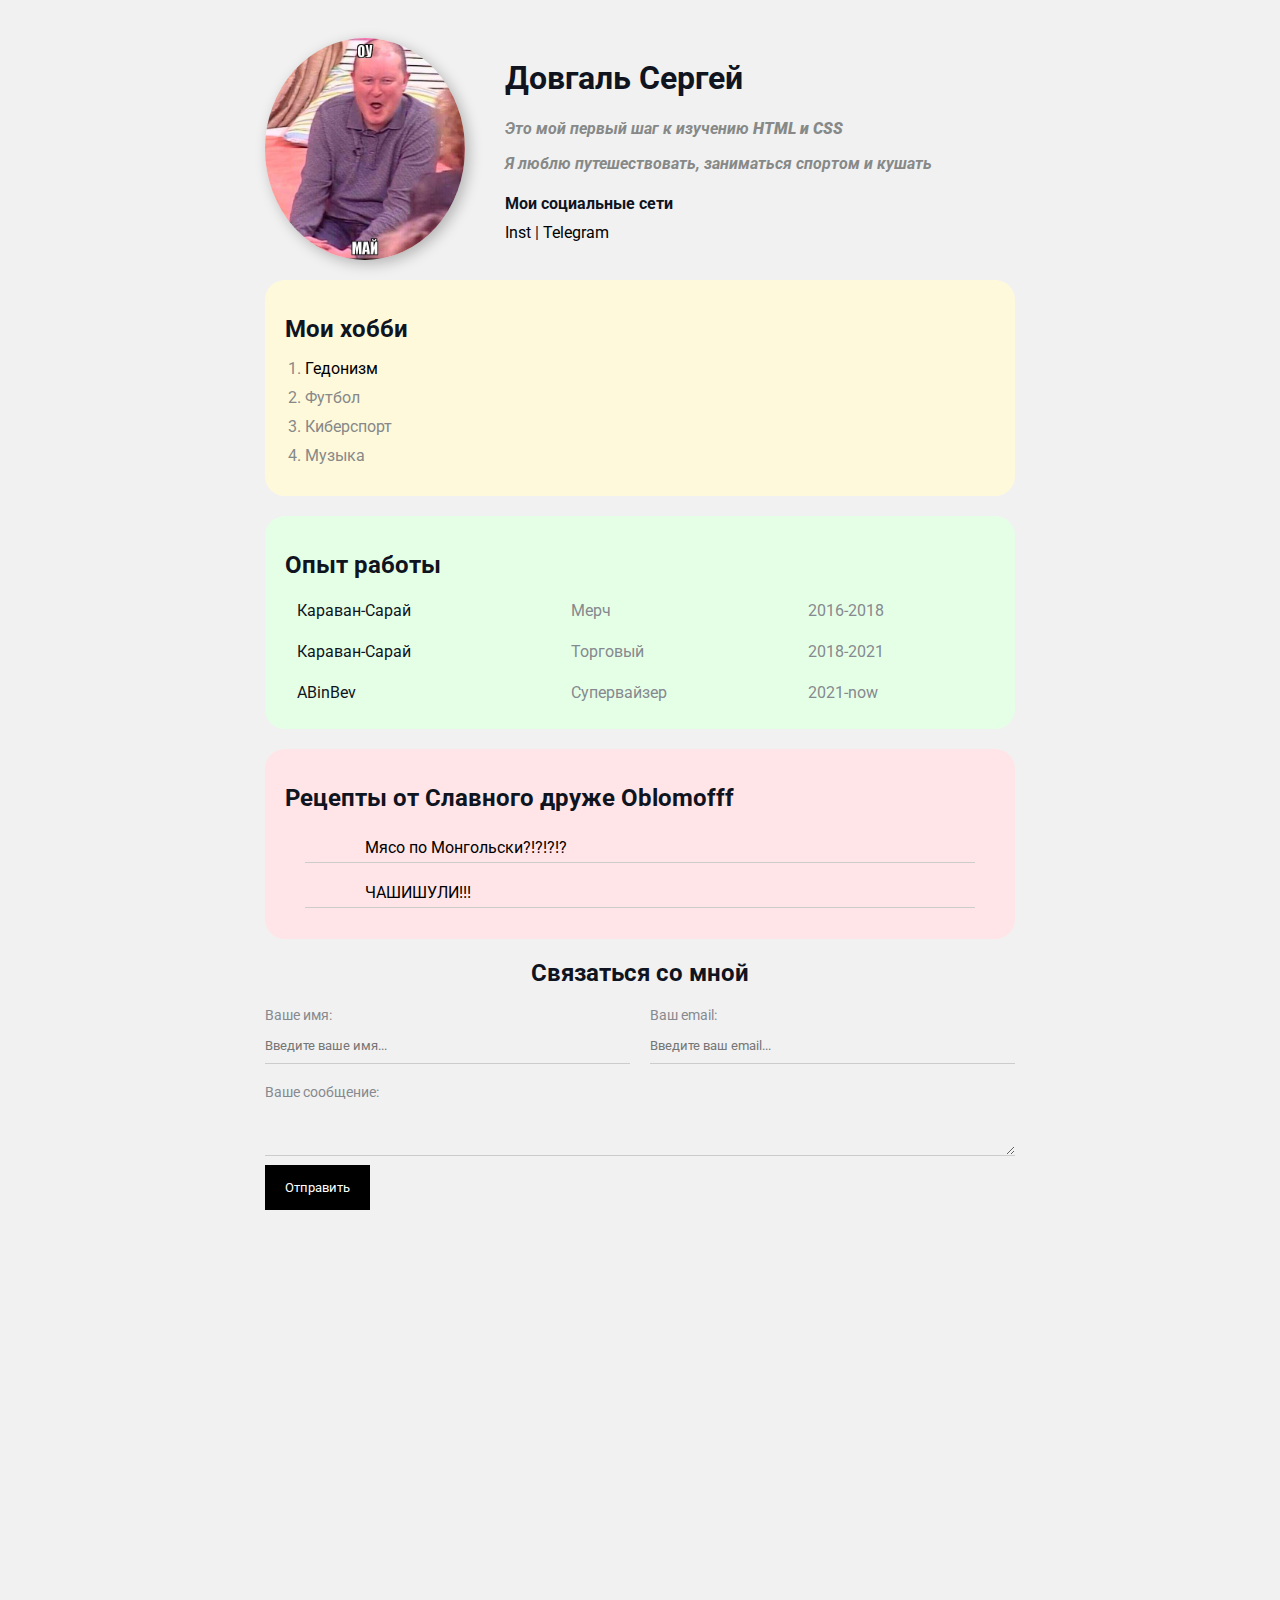
<file: index.html>
<!DOCTYPE html>
<html>
<head>
     <meta charset="UTF-8" />
    <title> Serhii CV</title>
    <base target="_blank">



    <link href="style.css" rel="stylesheet">
</head>
<body>
<div class="container">
    

<div class="info">
       
                <img src="avatar.jpg" alt="Тут эпик фейл" class="avatar">
    
   <div class="info-text">

        <p><h1>Довгаль Сергей</h1></p> 
                <p>Это мой первый шаг к изучению <strong>HTML и CSS</strong></p>
                <p>Я люблю путешествовать, заниматься спортом и кушать</p>
    
        <h4>Мои социальные сети</h4>
                <a href="https://instagram.com/qliwes8881" target="blank"> Inst </a> |
                <a href="https://web.telegram.org/z/" target="blank"> Telegram </a>
</div>
    </div>


<div class="card bg-yellow">
   <h2>Мои хобби</h2>

   <ol class="list">
      <li><a href="https://ru.wikipedia.org/wiki/%D0%93%D0%B5%D0%B4%D0%BE%D0%BD%D0%B8%D0%B7%D0%BC" target="_blank">Гедонизм</a></li>
      <li>Футбол</li>
      <li>Киберспорт</li>
      <li>Музыка</li>
   </ol>
</div>


<div class="card bg-green">
        <h2>Опыт работы</h2>
   
    <table class="table">
          <tr>
              <td>Караван-Сарай</td>
              <td>Мерч</td>
              <td>2016-2018</td>
          </tr>
          <tr>
              <td>Караван-Сарай</td>
              <td>Торговый</td>
              <td>2018-2021</td>
          </tr>
          <tr>
              <td>ABinBev</td>
              <td>Супервайзер</td>
              <td>2021-now</td>
          </tr>
    </table>
</div> 

<div class="card bg-red">
<h2>Рецепты от Cлавного друже Oblomofff</h2>

<ul class="link-list">
    <li> <a href="https://www.youtube.com/watch?v=yNxT1i5xwuM"> Мясо по Монгольски?!?!?!?</a></li>
    <li> <a href="https://www.youtube.com/watch?v=gHrsheHbv5k"> ЧАШИШУЛИ!!!</a></li>

</ul>


</div>

<div class="contact">
<h2> Связаться со мной </h2>
   
    <form>

    <div class="row">
<div class="form-group">
    

          <label for="name"> Ваше имя:</label>
          <input type="text" id="name" placeholder="Введите ваше имя...">
</div>

<div class="form-group">

          <label for="email"> Ваш email: </label>
          <input type="mailto" id="email" placeholder="Введите ваш email...">
    </div>
</div>

<div class="form-group">
         <label for="text"> Ваше сообщение: </label>
         <textarea id="text" rows="2" cols="15"></textarea>  
</div>

        <input class="btn" 
        type="submit" value="Отправить">

    </form>
</div>
<div class="position">
    <div class="box">
        <a href="http://risovach.ru/upload/2016/06/mem/griffin-plachet_116665696_orig_.jpg">
        </a></div>
</div>

</div>


<div style="margin-bottom: 500px;">
</div>


</body>
</html>
</file>
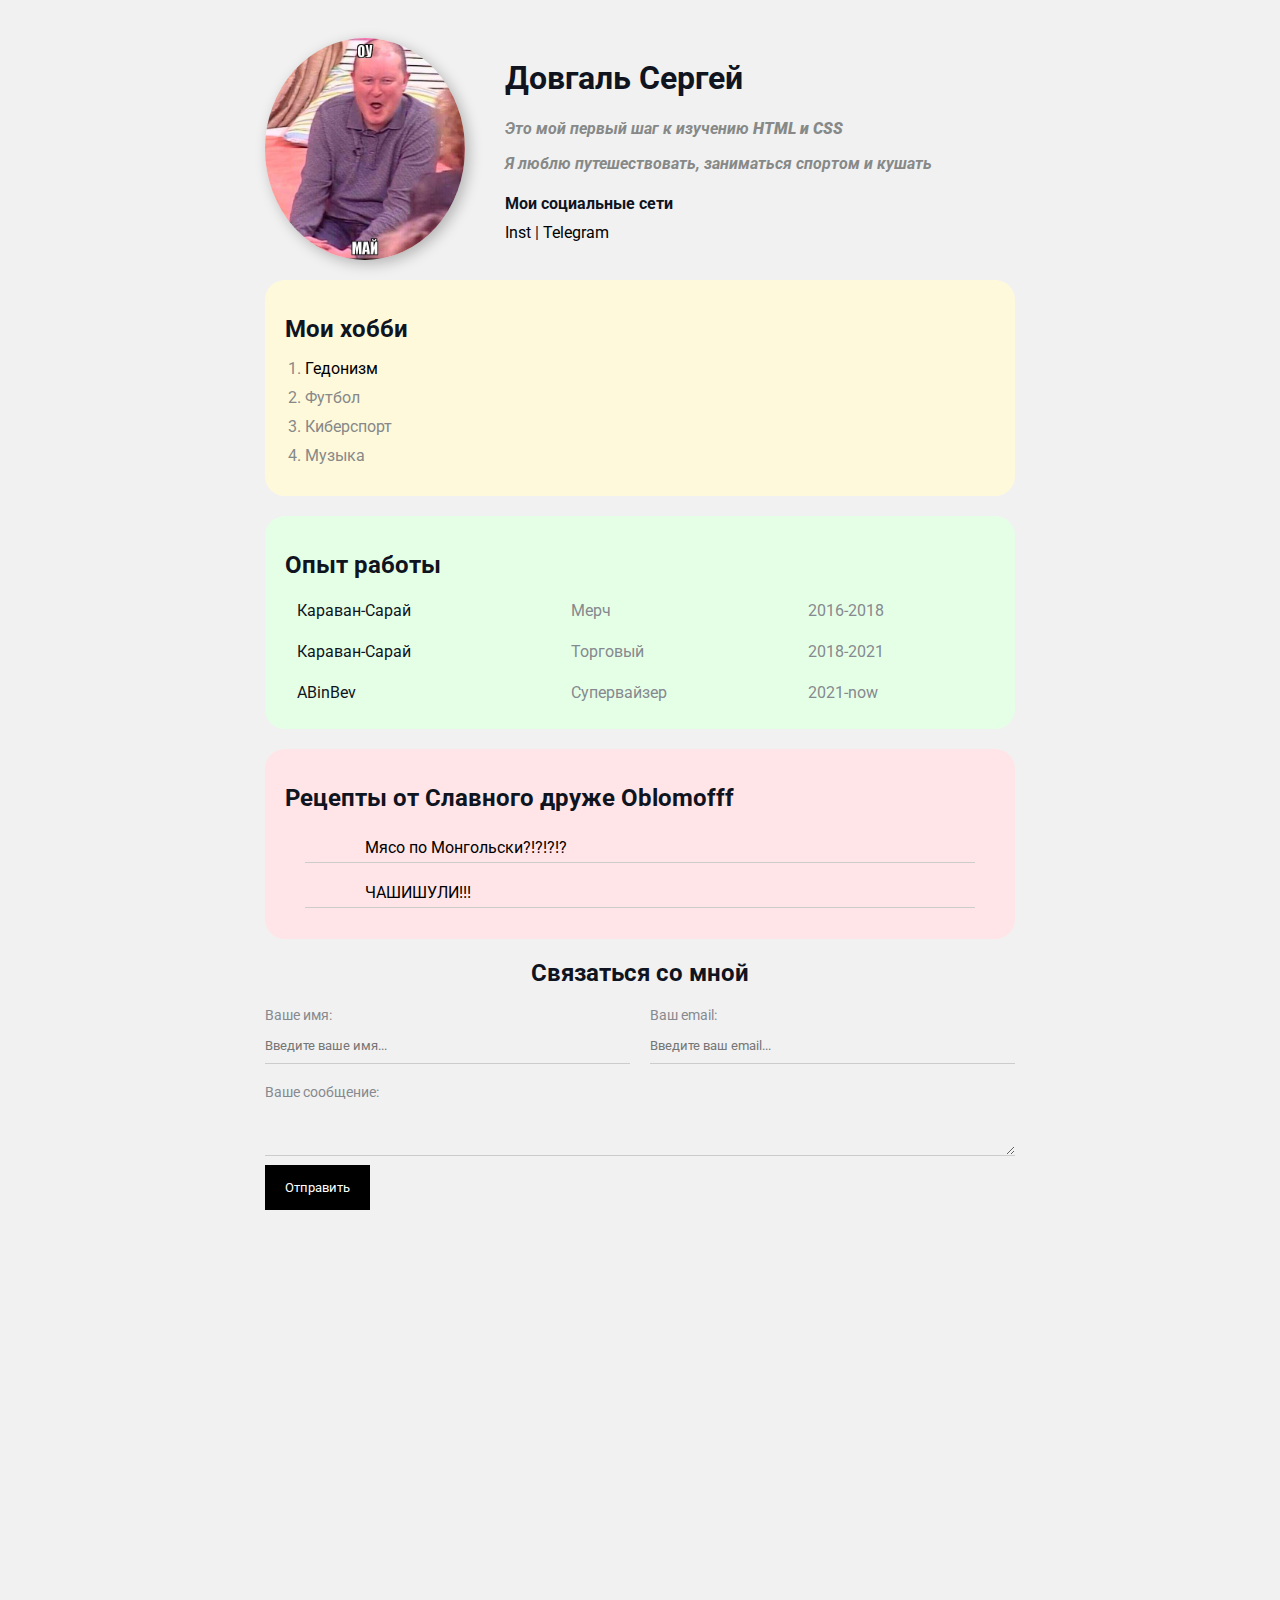
<file: HTML/index.html>
<!DOCTYPE html>
<html>
<head>
     <meta charset="UTF-8" />
    <title> Serhii CV</title>
    <base target="_blank">



    <link href="style.css" rel="stylesheet">
</head>
<body>
<div class="container">
    

<div class="info">
       
                <img src="avatar.jpg" alt="Тут эпик фейл" class="avatar">
    
   <div class="info-text">

        <p><h1>Довгаль Сергей</h1></p> 
                <p>Это мой первый шаг к изучению <strong>HTML и CSS</strong></p>
                <p>Я люблю путешествовать, заниматься спортом и кушать</p>
    
        <h4>Мои социальные сети</h4>
                <a href="https://instagram.com/qliwes8881" target="blank"> Inst </a> |
                <a href="https://web.telegram.org/z/" target="blank"> Telegram </a>
</div>
    </div>


<div class="card bg-yellow">
   <h2>Мои хобби</h2>

   <ol class="list">
      <li><a href="https://ru.wikipedia.org/wiki/%D0%93%D0%B5%D0%B4%D0%BE%D0%BD%D0%B8%D0%B7%D0%BC" target="_blank">Гедонизм</a></li>
      <li>Футбол</li>
      <li>Киберспорт</li>
      <li>Музыка</li>
   </ol>
</div>


<div class="card bg-green">
        <h2>Опыт работы</h2>
   
    <table class="table">
          <tr>
              <td>Караван-Сарай</td>
              <td>Мерч</td>
              <td>2016-2018</td>
          </tr>
          <tr>
              <td>Караван-Сарай</td>
              <td>Торговый</td>
              <td>2018-2021</td>
          </tr>
          <tr>
              <td>ABinBev</td>
              <td>Супервайзер</td>
              <td>2021-now</td>
          </tr>
    </table>
</div> 

<div class="card bg-red">
<h2>Рецепты от Cлавного друже Oblomofff</h2>

<ul class="link-list">
    <li> <a href="https://www.youtube.com/watch?v=yNxT1i5xwuM"> Мясо по Монгольски?!?!?!?</a></li>
    <li> <a href="https://www.youtube.com/watch?v=gHrsheHbv5k"> ЧАШИШУЛИ!!!</a></li>

</ul>


</div>

<div class="contact">
<h2> Связаться со мной </h2>
   
    <form>

    <div class="row">
<div class="form-group">
    

          <label for="name"> Ваше имя:</label>
          <input type="text" id="name" placeholder="Введите ваше имя...">
</div>

<div class="form-group">

          <label for="email"> Ваш email: </label>
          <input type="mailto" id="email" placeholder="Введите ваш email...">
    </div>
</div>

<div class="form-group">
         <label for="text"> Ваше сообщение: </label>
         <textarea id="text" rows="2" cols="15"></textarea>  
</div>

        <input class="btn" 
        type="submit" value="Отправить">

    </form>
</div>
<div class="position">
    <div class="box">
        <a href="http://risovach.ru/upload/2016/06/mem/griffin-plachet_116665696_orig_.jpg">
        </a></div>
</div>

</div>


<div style="margin-bottom: 500px;">
</div>


</body>
</html>
</file>
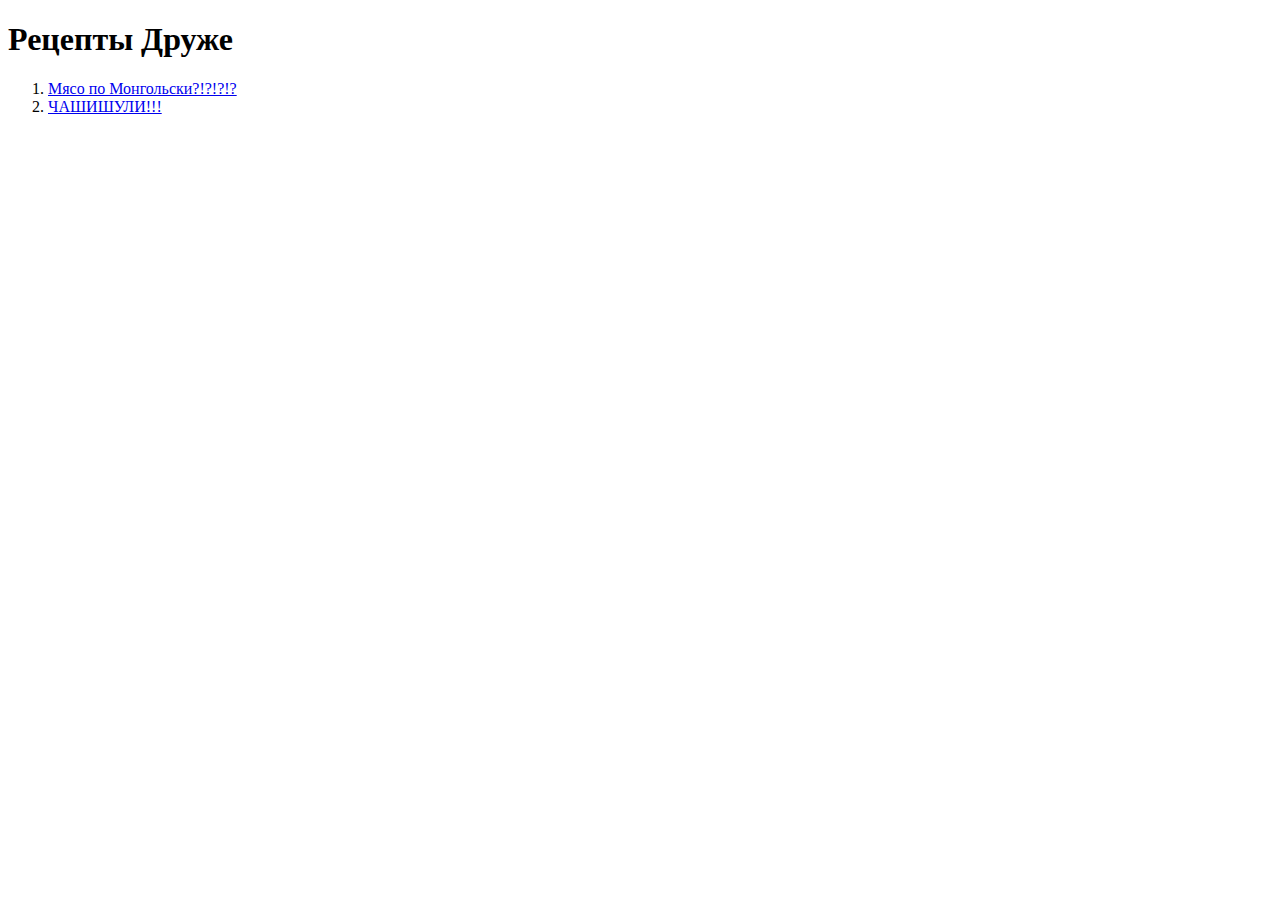
<file: HTML/Рецепты.html>
<!DOCTYPE html>
<html>
<head>
    <meta charset="UTF-8">
    <title>Рецепты</title>
    <base target="_blank">
</head>
<body>
    <h1>Рецепты Друже</h1>
    <ol>
        <li> <a href="https://www.youtube.com/watch?v=yNxT1i5xwuM"> Мясо по Монгольски?!?!?!?</a></li>
    <li> <a href="https://www.youtube.com/watch?v=gHrsheHbv5k"> ЧАШИШУЛИ!!!</a></li>
        </ol>
    
</body>
</html>
</file>
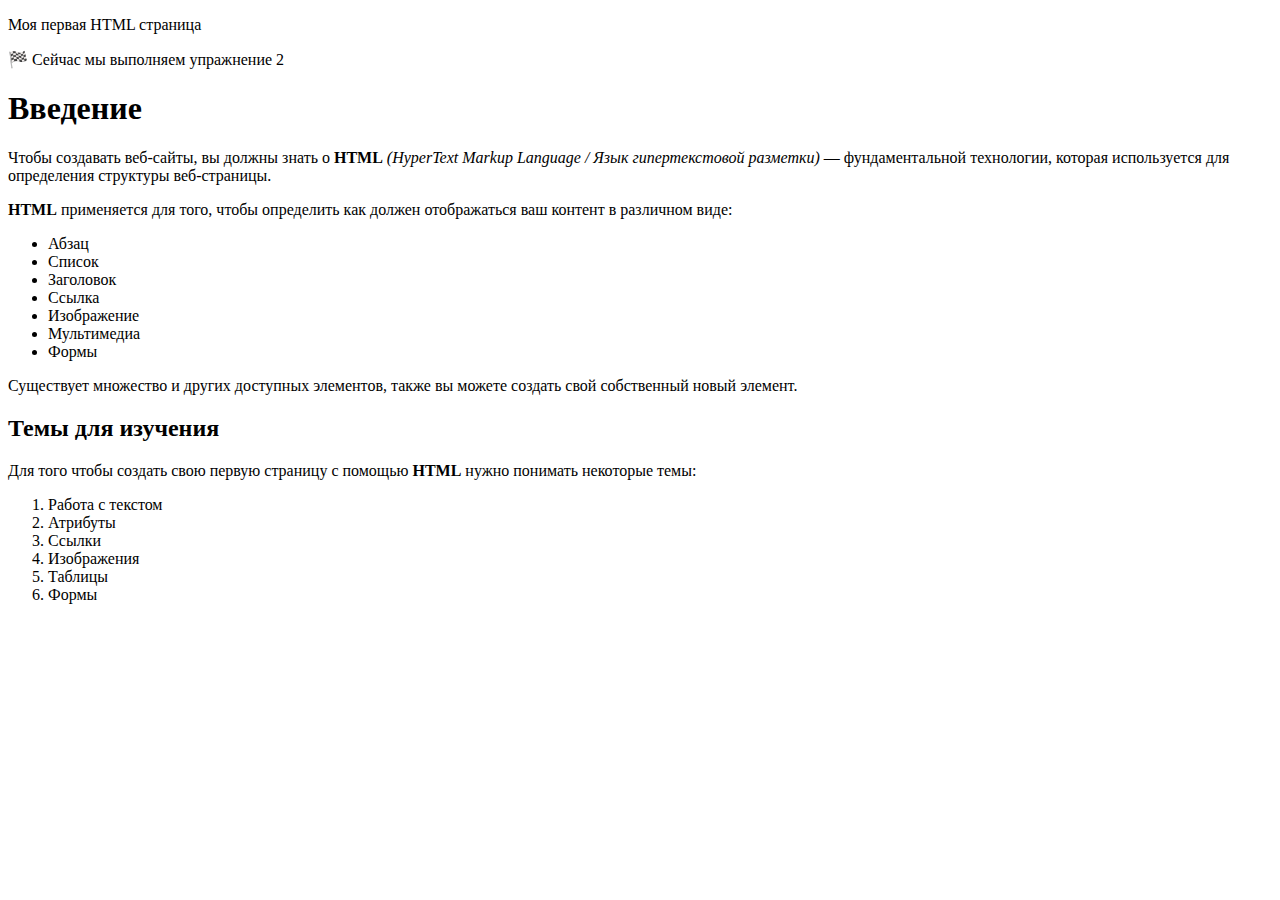
<file: HTML/Практика HTML/Практика 1.Teкст.html>
<!DOCTYPE html>
<html>
    
    <meta charset="utf-8">
<head>
    <title>Первая страница</title>
</head> 
<body> 

<p>Моя первая HTML страница</p> 
    🏁 Сейчас мы выполняем упражнение 2
    
    <h1>Введение</h1>
    <p>Чтобы создавать веб-сайты, вы должны знать о <strong>HTML</strong>  
        <em>(HyperText Markup Language / Язык гипертекстовой разметки)</em> 
     — фундаментальной технологии, которая используется для определения структуры веб-страницы.</p>
    <p><strong>HTML</strong> применяется для того, чтобы определить как должен отображаться ваш контент в различном виде:</p>
    <ul>
    <li>Абзац</li> 
    <li>Список</li>
    <li>Заголовок</li>
    <li>Ссылка</li>
    <li>Изображение</li>
    <li>Мультимедиа</li>
    <li> Формы</li> 
        </ul>
    <p>Существует множество и других доступных элементов, также вы можете создать свой собственный новый элемент.
    </p>
    <h2>Темы для изучения</h2>
    
    <p>Для того чтобы создать свою первую страницу с помощью <strong>HTML</strong> нужно понимать некоторые темы:
    </p>
    <ol>
    <li>Работа с текстом</li> 
    <li>Атрибуты</li>
    <li>Ссылки</li>
    <li>Изображения</li> 
    <li>Таблицы</li>
    <li>Формы</li>
</ol>
    
</body>    
</html>
</file>
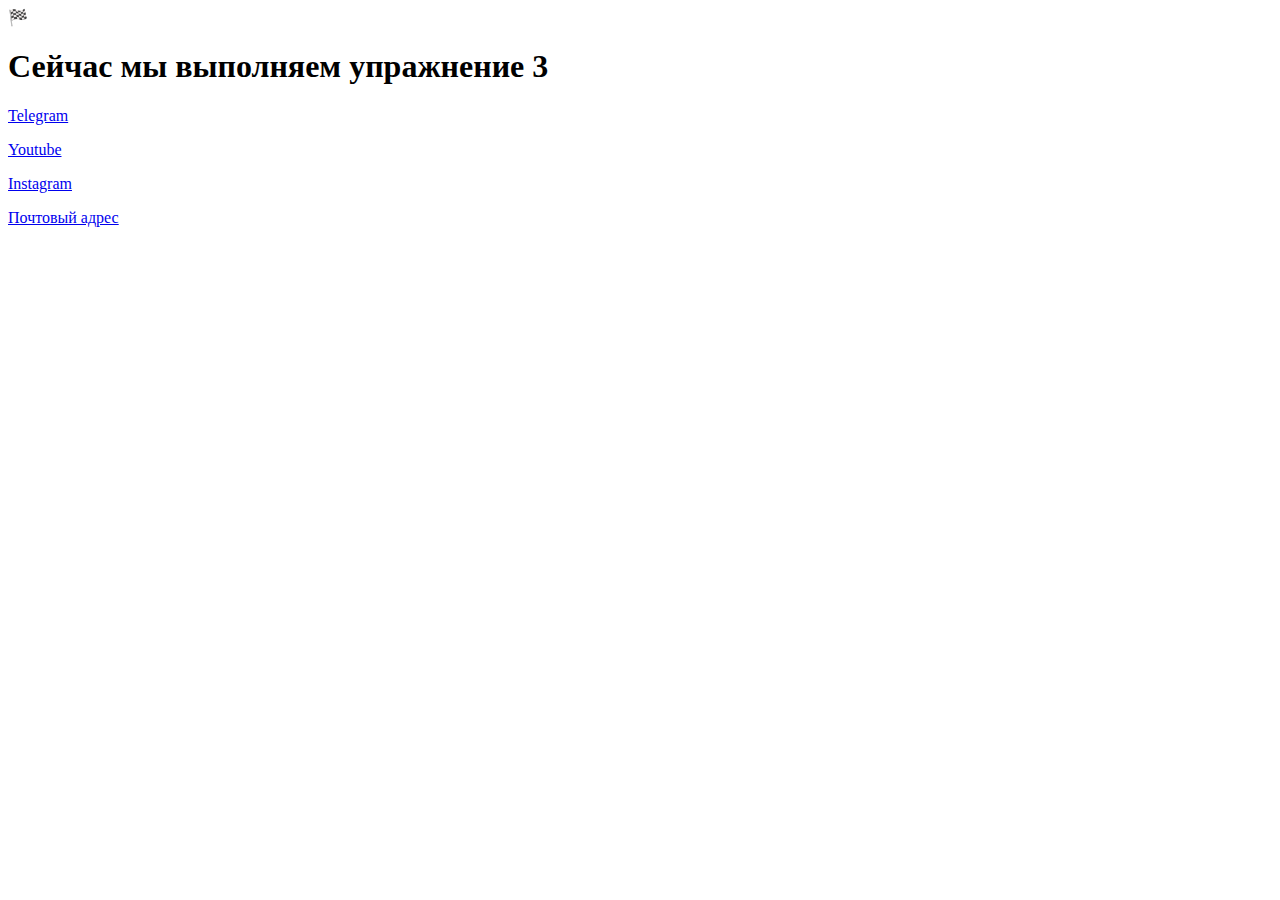
<file: HTML/Практика HTML/Практика 2.Гиперссылки.html>
<!DOCTYPE html>
<html>
    <head>
        <title> Гиперссылки </title>

    </head>
    <body>
    
            🏁 <h1>Сейчас мы выполняем упражнение 3</h1> 
            
            <p> <a href=https://t.me/js_by_vladilen](https://t.me/js_by_vladilen target="_blank"> Telegram </a>
            </p>
            <p><a href=https://www.youtube.com/c/VladilenMinin target="_blank"> Youtube </a>
            </p>
            <p><a href="https://www.instagram.com/vladilen.minin/" target="_blank"> Instagram </a>
            </p>
            <p><a href="mailto:serhii.dovgal@gmail.com" target="_blank">Почтовый адрес</a>  
            </p>
    </body>
</html>
</file>
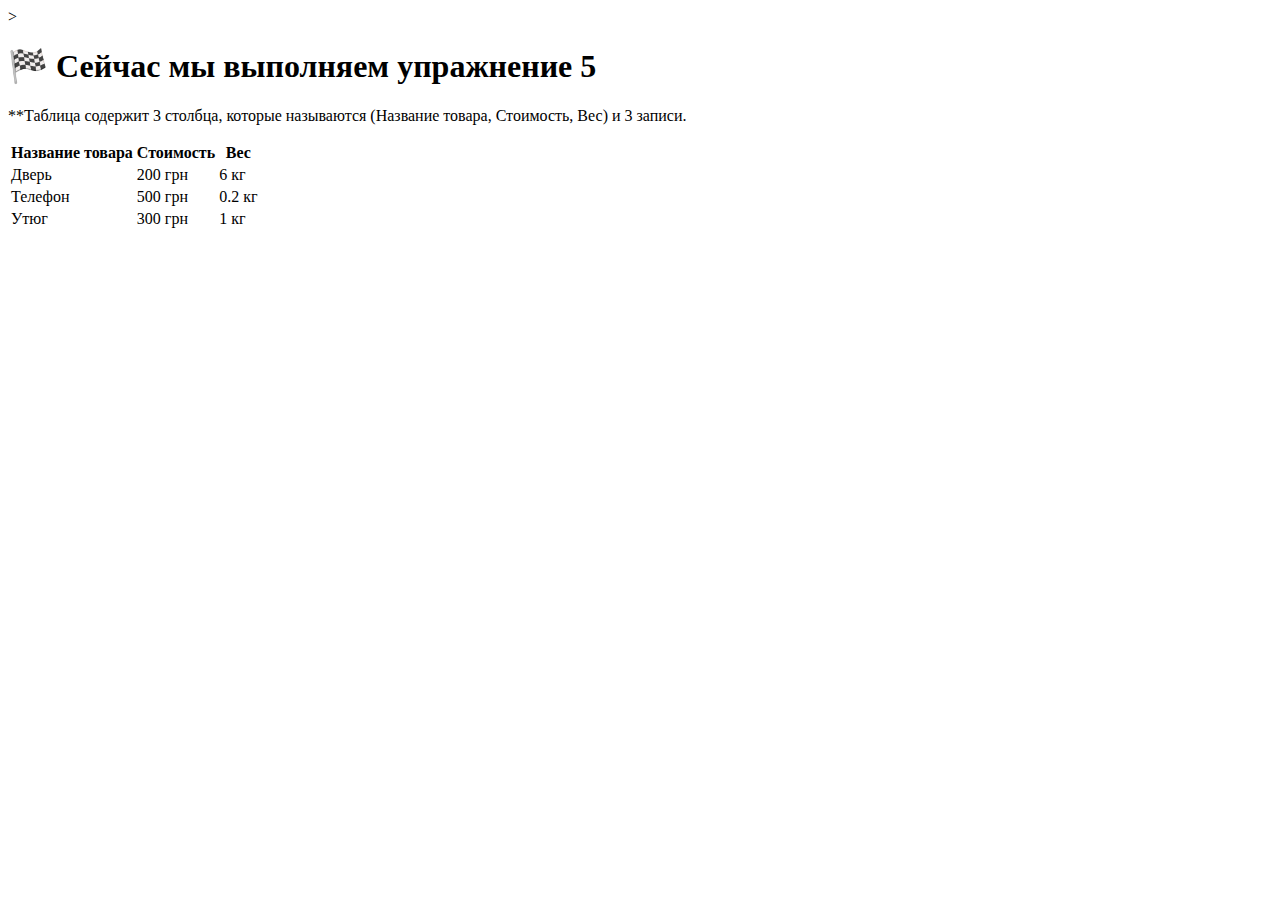
<file: HTML/Практика HTML/Практика 4. Таблицы.html>
<!DOCTYPE html>
<html>
<head>
        <title>Таблицы</title>
</head>>
<body>
    
        <h1>🏁 Сейчас мы выполняем упражнение 5</h1>
        
        <p>**Таблица содержит 3 столбца, которые называются (Название товара, Стоимость, Вес) и 3 записи.</p>
                    <table>
            <tr>
                <th>Название товара</th>
                <th>Стоимость</th>
                <th>Вес</th>
            </tr>
            <tr>
                <td>Дверь</td>
                <td>200 грн</td>
                <td>6 кг</td>
            </tr>
            <tr>
                <td>Телефон</td>
                <td>500 грн</td>
                <td>0.2 кг</td>
            </tr>
            <tr>
                <td>Утюг </td>
                <td>300 грн </td>
                <td>1 кг </td>
            </tr>
            </table>
    
    </body>
</html>
</file>
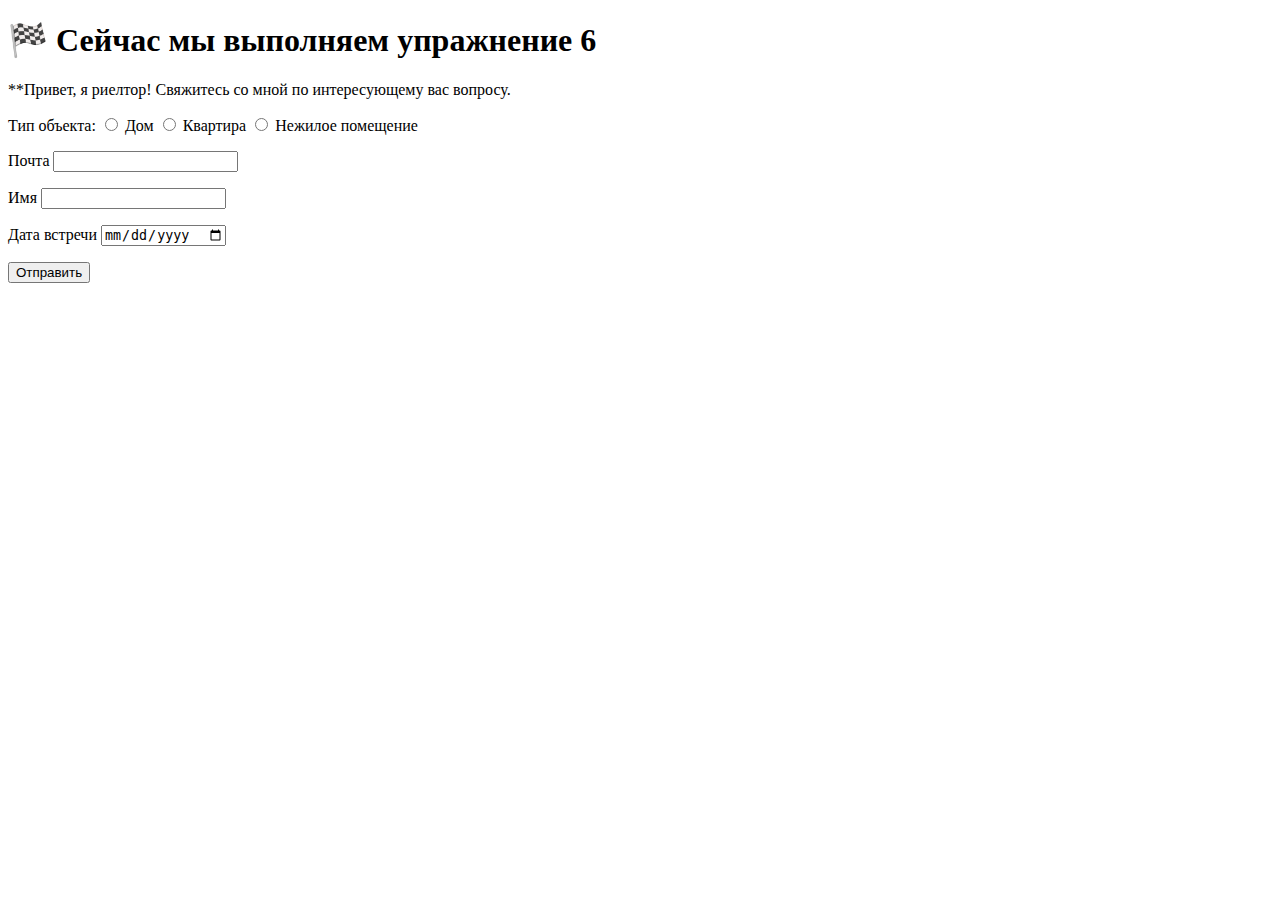
<file: HTML/Практика HTML/Практика 5.Формы.html>
<!DOCTYPE html>
<html>
    <head>
        <title>Формы</title>
    </head>
    <body>
        
            <h1>🏁 Сейчас мы выполняем упражнение 6</h1>
            
            <p>**Привет, я риелтор! Свяжитесь со мной по интересующему вас вопросу.</p>
        
            <form>
                Тип объекта:
            
                <input type="radio" id="dom">
                <label for="dom"> Дом </label>
            <input type="radio" id="kv">
            <label for="kv">Квартира</label>
                <input type="radio" id="nj">
                <label for="nj"> Нежилое помещение </label>

        <p>
        <label for="mail">Почта</label>     
        <input id="mail"> </p>               
        
        <p>
            <label for="iam"> Имя </label>     
            <input id="iam"> </p>               
            
        <p>
                <label for="cal"> Дата встречи </label>     
                <input type="date" id="cal"> </p>      
                
         <p>
             <input type="button" value="Отправить">
         </p>       
            
        </form>
        
    

    </body>

</html>
</file>
<file: style.css>
@import url('https://fonts.googleapis.com/css2?family=Roboto&display=swap');


body 
{background-color: #f1f1f1;
color: #0f141e;

font-size: 16px;
font-weight: normal;
font-family: 'Roboto', sans-serif;

}
  
    
a{
    color: #000;
    text-decoration: none;
}
a:hover {
    text-decoration: underline;}
a:visited{ 
    color: blue}
a:active {
    color: #f1f1f1;}
.avatar {
    width: 200px;
    border-radius: 50%;
    box-shadow: 4px 4px 14px rgba(0,0,0,0.25);
}

/*img.avatar { 
    display: block;
    margin-right: auto;
    margin-left: auto;
}*/

.info {

    display: flex;
    margin-bottom: 20 px;
}

@media (max-width: 700px){
    .info {
        display: block;
        text-align: center;
    }

}
.info-text {
    margin-left: 40px;
}
.info-text h4 {
    margin-bottom: 10px ;
}        
/*.info h1 {
    text-align: center;
}*/

.info p {
    color: #868988;
    font-style:italic;
    font-weight: bold;
    text-decoration: none;
    /* text-transform:uppercase */
    /* letter-spacing: 5px; */
    /* word-spacing: 42px; */
    }
.container {
    max-width: 750px;
    margin: auto;
    padding-top: 30px;

}    
.card {
    background: red;
    padding: 15px 20px;
    margin-bottom: 20px;
    border-radius: 20px;
}
/*.social {
    background: pink;
    padding: 15px;
    border: 5px solid red;
    border-bottom-style: dotted;
    border-top-width: 20px;
    margin: 20px;
}*/
/*.box-model > div{
float: left;
background: #000;
height: 200px; 
border: 4px solid green;
width: 25%; 
box-sizing: border-box;  
    
}*/

.bg-yellow {
    background: #fff9dc;
    margin-top: 20px;
}
    
.bg-green {
    background: #e5ffe7;}
    
.bg-red {
    background: #ffe5e7;}
.card h2 {
    margin-bottom: 10px;
}
.list {
    padding: 0 20px;
}
.list li {
    color: #868988;
    margin-bottom: 10px;
}
.table {
    width: 100%;
}
.table td {    
    padding: 10px;
}
.table td:nth-child(2)
,.table td:nth-child(3) {
   color: #86898f;    
}
.link-list{
    padding: 0px 20px;
}

.link-list li {
    margin: 0;
	padding: 10px 0px 10px 60px;
	list-style: none;
	background-image: url(https://media.lpgenerator.ru/uploads/2019/02/15/1.png);
	background-repeat: no-repeat;
	background-position: left center;
	background-size: 50px;

    margin-bottom: 10px;
    padding-bottom: 5px;
    border-bottom: 1px solid #ccc;

}
.contact h2{
    text-align: center;
}
.form-group label {
    display: block;
    font-size: 14px;
    color: #86898f;
}
.form-group input,
.form-group textarea{
    width: 100% ;
    box-sizing: border-box;
    border: none;
    background: transparent;
    border-bottom: 1px solid #ccc;
    color: #000;
    padding: 15px 0px 10px;
    outline: none;
    font-family: inherit;
}
.row {
    display: flex;
    margin-bottom: 20px;
}
.row > .form-group {
    width: 50%;
    margin-right: 20px;
}
.row > .form-group:last-child {
    margin-right: 0;
}

.btn {
    background: #000;
    padding: 15px 20px;
    color: #fff ;
    border: none;
    font-family: inherit;
    cursor: pointer;
    margin-top: 5px;
}

.btn:hover {
    opacity: 0.9;
}

/*Position*/
/*.position {
    position: relative;
    border: 4px solid black;
    margin-top: 40px;
    padding: 20px;
    height: 300px;
}*/

.box {
    position: fixed;
    width: 50px;
    height: 50px;
    top:200px;
    right:250px;
    background-image: url(https://avatanplus.com/files/resources/mid/56d17ad682a631532247d607.png);
    background-size: 50px;
    border-radius: 50%;
}
.box a {
    display: block;
    width: 50px;
    height: 50px;

}


@media (max-width: 700px){
    .box {
        display: block;
        top: 50px;
        right: 50px;
    }
}
</file>
<file: HTML/style.css>
@import url('https://fonts.googleapis.com/css2?family=Roboto&display=swap');


body 
{background-color: #f1f1f1;
color: #0f141e;

font-size: 16px;
font-weight: normal;
font-family: 'Roboto', sans-serif;

}
  
    
a{
    color: #000;
    text-decoration: none;
}
a:hover {
    text-decoration: underline;}
a:visited{ 
    color: blue}
a:active {
    color: #f1f1f1;}
.avatar {
    width: 200px;
    border-radius: 50%;
    box-shadow: 4px 4px 14px rgba(0,0,0,0.25);
}

/*img.avatar { 
    display: block;
    margin-right: auto;
    margin-left: auto;
}*/

.info {

    display: flex;
    margin-bottom: 20 px;
}

@media (max-width: 700px){
    .info {
        display: block;
        text-align: center;
    }

}
.info-text {
    margin-left: 40px;
}
.info-text h4 {
    margin-bottom: 10px ;
}        
/*.info h1 {
    text-align: center;
}*/

.info p {
    color: #868988;
    font-style:italic;
    font-weight: bold;
    text-decoration: none;
    /* text-transform:uppercase */
    /* letter-spacing: 5px; */
    /* word-spacing: 42px; */
    }
.container {
    max-width: 750px;
    margin: auto;
    padding-top: 30px;

}    
.card {
    background: red;
    padding: 15px 20px;
    margin-bottom: 20px;
    border-radius: 20px;
}
/*.social {
    background: pink;
    padding: 15px;
    border: 5px solid red;
    border-bottom-style: dotted;
    border-top-width: 20px;
    margin: 20px;
}*/
/*.box-model > div{
float: left;
background: #000;
height: 200px; 
border: 4px solid green;
width: 25%; 
box-sizing: border-box;  
    
}*/

.bg-yellow {
    background: #fff9dc;
    margin-top: 20px;
}
    
.bg-green {
    background: #e5ffe7;}
    
.bg-red {
    background: #ffe5e7;}
.card h2 {
    margin-bottom: 10px;
}
.list {
    padding: 0 20px;
}
.list li {
    color: #868988;
    margin-bottom: 10px;
}
.table {
    width: 100%;
}
.table td {    
    padding: 10px;
}
.table td:nth-child(2)
,.table td:nth-child(3) {
   color: #86898f;    
}
.link-list{
    padding: 0px 20px;
}

.link-list li {
    margin: 0;
	padding: 10px 0px 10px 60px;
	list-style: none;
	background-image: url(https://media.lpgenerator.ru/uploads/2019/02/15/1.png);
	background-repeat: no-repeat;
	background-position: left center;
	background-size: 50px;

    margin-bottom: 10px;
    padding-bottom: 5px;
    border-bottom: 1px solid #ccc;

}
.contact h2{
    text-align: center;
}
.form-group label {
    display: block;
    font-size: 14px;
    color: #86898f;
}
.form-group input,
.form-group textarea{
    width: 100% ;
    box-sizing: border-box;
    border: none;
    background: transparent;
    border-bottom: 1px solid #ccc;
    color: #000;
    padding: 15px 0px 10px;
    outline: none;
    font-family: inherit;
}
.row {
    display: flex;
    margin-bottom: 20px;
}
.row > .form-group {
    width: 50%;
    margin-right: 20px;
}
.row > .form-group:last-child {
    margin-right: 0;
}

.btn {
    background: #000;
    padding: 15px 20px;
    color: #fff ;
    border: none;
    font-family: inherit;
    cursor: pointer;
    margin-top: 5px;
}

.btn:hover {
    opacity: 0.9;
}

/*Position*/
/*.position {
    position: relative;
    border: 4px solid black;
    margin-top: 40px;
    padding: 20px;
    height: 300px;
}*/

.box {
    position: fixed;
    width: 50px;
    height: 50px;
    top:200px;
    right:250px;
    background-image: url(https://avatanplus.com/files/resources/mid/56d17ad682a631532247d607.png);
    background-size: 50px;
    border-radius: 50%;
}
.box a{
    display: block;
    width: 50px;
    height: 50px;

}


@media (max-width: 700px){
    .box {
        display: block;
        top: 50px;
        right: 50px;
    }
}
</file>
